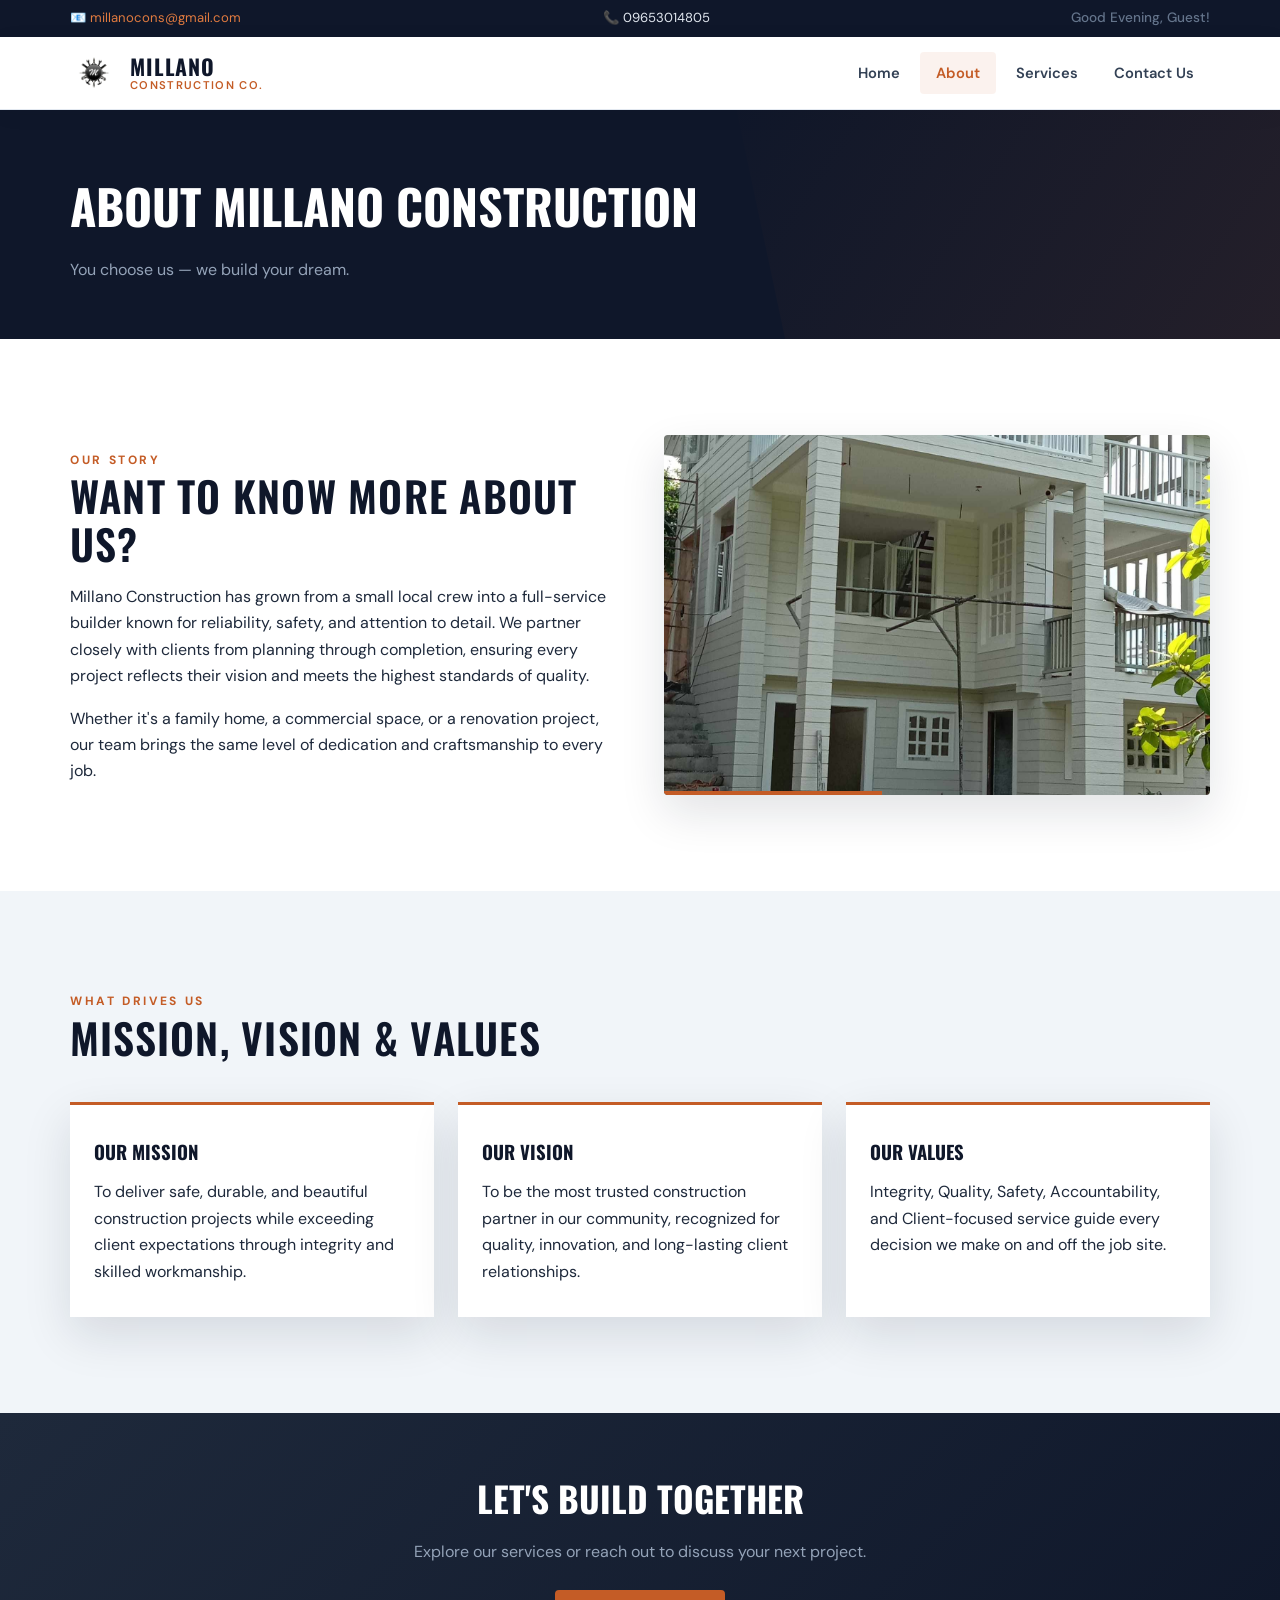
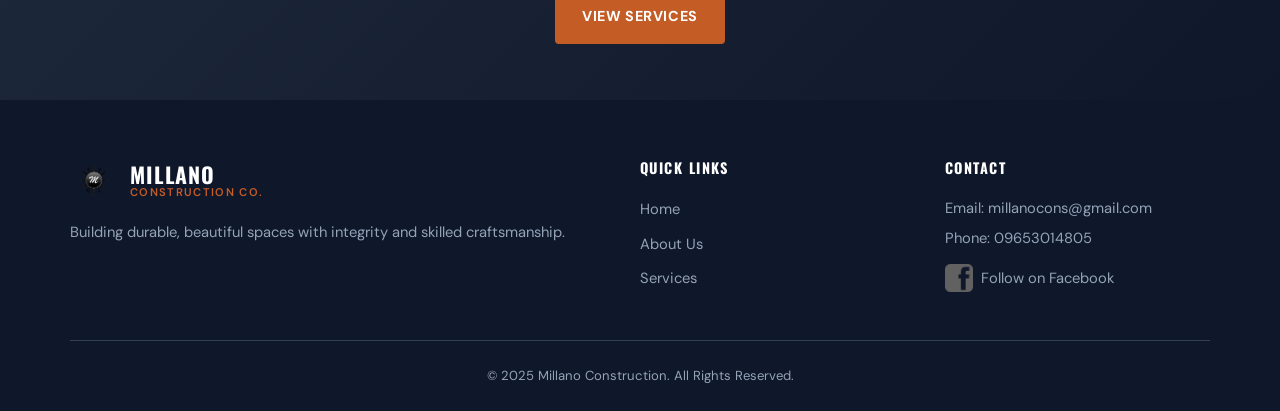
<file: about.html>
<!DOCTYPE html>
<html lang="en">
<head>
    <meta charset="UTF-8">
    <meta name="viewport" content="width=device-width, initial-scale=1.0">
    <meta name="description" content="Learn about Millano Construction — our mission, vision, and values.">
    <title>About Us | Millano Construction</title>
    <link rel="icon" href="Images/logo1.png" type="image/png">
    <link rel="stylesheet" href="css/style.css">
</head>
<body>

<div class="topbar">
    <div class="container">
        <span>📧 <a href="mailto:millanocons@gmail.com">millanocons@gmail.com</a></span>
        <span>📞 09653014805</span>
        <span id="greeting" class="greeting-badge"></span>
    </div>
</div>

<header class="site-header">
    <div class="container header-inner">
        <a href="index.html" class="brand">
            <img src="Images/logo1.png" alt="Millano Construction">
            <div class="brand-text">
                <span class="brand-name">Millano</span>
                <span class="brand-tagline">Construction Co.</span>
            </div>
        </a>
        <button class="nav-toggle" aria-label="Toggle menu" aria-expanded="false">
            <span></span><span></span><span></span>
        </button>
        <nav class="main-nav" aria-label="Main navigation">
            <ul>
                <li><a href="index.html">Home</a></li>
                <li><a href="about.html" class="active">About</a></li>
                <li><a href="services.html">Services</a></li>
                <li><a href="index.html#contact-form">Contact Us</a></li>
            </ul>
        </nav>
    </div>
</header>

<main>
    <section class="page-hero">
        <div class="container">
            <h1>About Millano Construction</h1>
            <p>You choose us — we build your dream.</p>
        </div>
    </section>

    <section>
        <div class="container split">
            <div>
                <span class="section-label">Our Story</span>
                <h2 class="section-title">Want to Know More About Us?</h2>
                <p>Millano Construction has grown from a small local crew into a full-service builder known for reliability, safety, and attention to detail. We partner closely with clients from planning through completion, ensuring every project reflects their vision and meets the highest standards of quality.</p>
                <p style="margin-top:1rem;">Whether it's a family home, a commercial space, or a renovation project, our team brings the same level of dedication and craftsmanship to every job.</p>
            </div>
            <div class="split-image">
                <img src="Images/about-us-pic.jpg" alt="Millano Construction team at work">
            </div>
        </div>
    </section>

    <section class="bg-light">
        <div class="container">
            <span class="section-label">What Drives Us</span>
            <h2 class="section-title">Mission, Vision &amp; Values</h2>

            <div class="values-grid">
                <article class="value-card">
                    <h3>Our Mission</h3>
                    <p>To deliver safe, durable, and beautiful construction projects while exceeding client expectations through integrity and skilled workmanship.</p>
                </article>
                <article class="value-card">
                    <h3>Our Vision</h3>
                    <p>To be the most trusted construction partner in our community, recognized for quality, innovation, and long-lasting client relationships.</p>
                </article>
                <article class="value-card">
                    <h3>Our Values</h3>
                    <p>Integrity, Quality, Safety, Accountability, and Client-focused service guide every decision we make on and off the job site.</p>
                </article>
            </div>
        </div>
    </section>

    <section class="cta-band">
        <div class="container">
            <h2>Let's Build Together</h2>
            <p>Explore our services or reach out to discuss your next project.</p>
            <a href="services.html" class="btn btn-primary">View Services</a>
        </div>
    </section>
</main>

<footer class="site-footer" id="contact">
    <div class="container">
        <div class="footer-grid">
            <div class="footer-brand">
                <div class="brand">
                    <img src="Images/logo1.png" alt="Millano Construction">
                    <div class="brand-text">
                        <span class="brand-name">Millano</span>
                        <span class="brand-tagline">Construction Co.</span>
                    </div>
                </div>
                <p>Building durable, beautiful spaces with integrity and skilled craftsmanship.</p>
            </div>
            <div class="footer-col">
                <h4>Quick Links</h4>
                <ul>
                    <li><a href="index.html">Home</a></li>
                    <li><a href="about.html">About Us</a></li>
                    <li><a href="services.html">Services</a></li>
                </ul>
            </div>
            <div class="footer-col">
                <h4>Contact</h4>
                <p>Email: millanocons@gmail.com</p>
                <p>Phone: 09653014805</p>
                <a href="https://www.facebook.com/MillanoConstruction" target="_blank" rel="noopener" class="social-link">
                    <img src="Images/facebook.png" alt="Facebook"> Follow on Facebook
                </a>
            </div>
        </div>
        <div class="footer-bottom">
            <p>&copy; 2025 Millano Construction. All Rights Reserved.</p>
        </div>
    </div>
</footer>

<script src="js/main.js"></script>
</body>
</html>
</file>
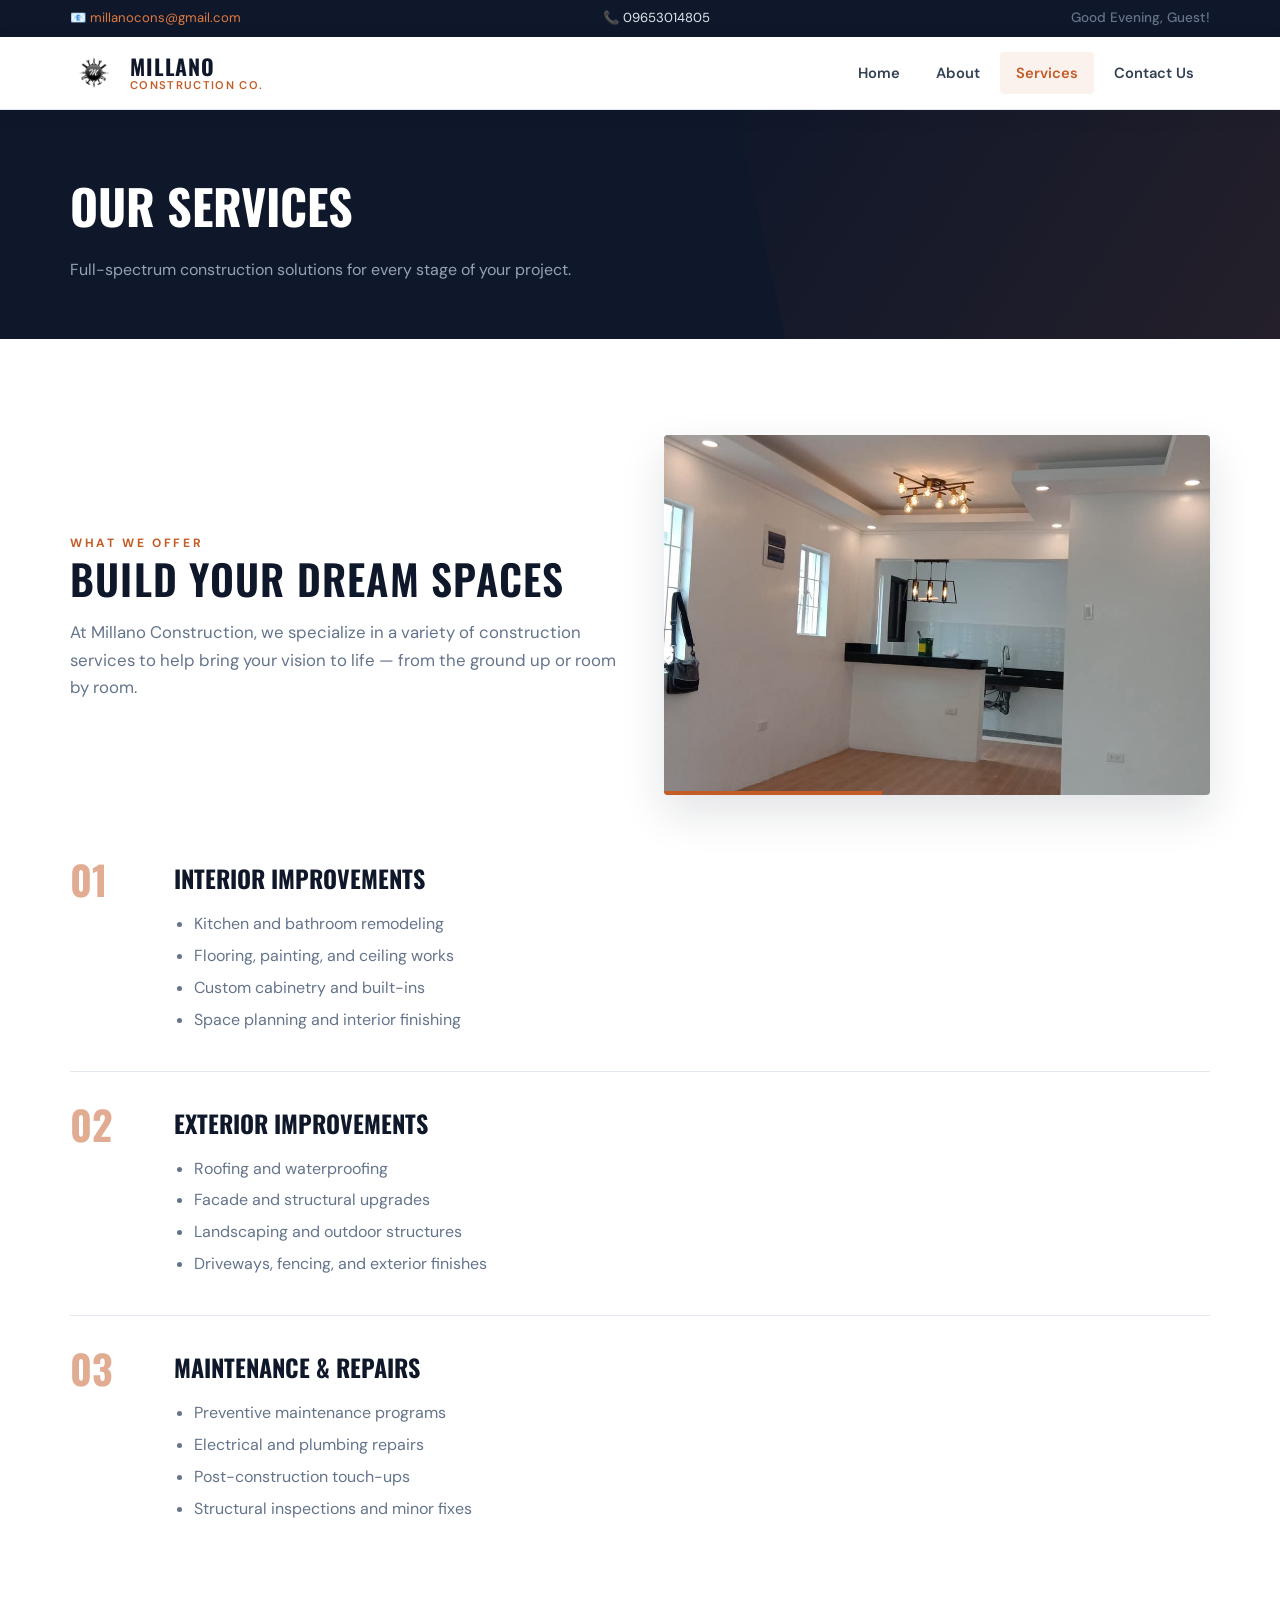
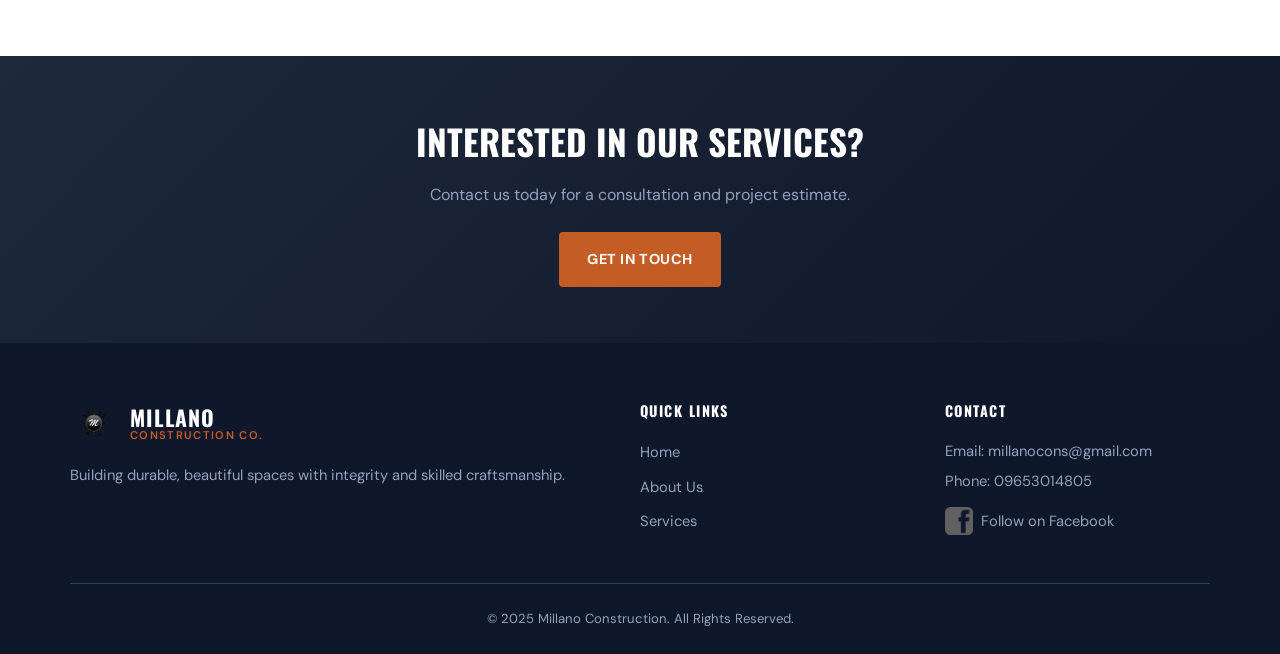
<file: services.html>
<!DOCTYPE html>
<html lang="en">
<head>
    <meta charset="UTF-8">
    <meta name="viewport" content="width=device-width, initial-scale=1.0">
    <meta name="description" content="Millano Construction services — interior, exterior, and maintenance.">
    <title>Services | Millano Construction</title>
    <link rel="icon" href="Images/logo1.png" type="image/png">
    <link rel="stylesheet" href="css/style.css">
</head>
<body>

<div class="topbar">
    <div class="container">
        <span>📧 <a href="mailto:millanocons@gmail.com">millanocons@gmail.com</a></span>
        <span>📞 09653014805</span>
        <span id="greeting" class="greeting-badge"></span>
    </div>
</div>

<header class="site-header">
    <div class="container header-inner">
        <a href="index.html" class="brand">
            <img src="Images/logo1.png" alt="Millano Construction">
            <div class="brand-text">
                <span class="brand-name">Millano</span>
                <span class="brand-tagline">Construction Co.</span>
            </div>
        </a>
        <button class="nav-toggle" aria-label="Toggle menu" aria-expanded="false">
            <span></span><span></span><span></span>
        </button>
        <nav class="main-nav" aria-label="Main navigation">
            <ul>
                <li><a href="index.html">Home</a></li>
                <li><a href="about.html">About</a></li>
                <li><a href="services.html" class="active">Services</a></li>
                <li><a href="index.html#contact-form">Contact Us</a></li>
            </ul>
        </nav>
    </div>
</header>

<main>
    <section class="page-hero">
        <div class="container">
            <h1>Our Services</h1>
            <p>Full-spectrum construction solutions for every stage of your project.</p>
        </div>
    </section>

    <section>
        <div class="container split" style="margin-bottom: 2rem;">
            <div>
                <span class="section-label">What We Offer</span>
                <h2 class="section-title">Build Your Dream Spaces</h2>
                <p class="section-intro">At Millano Construction, we specialize in a variety of construction services to help bring your vision to life — from the ground up or room by room.</p>
            </div>
            <div class="split-image">
                <img src="Images/service (2).jpg" alt="Construction services">
            </div>
        </div>

        <div class="container">
            <article class="service-block">
                <div class="service-num">01</div>
                <div>
                    <h2>Interior Improvements</h2>
                    <ul>
                        <li>Kitchen and bathroom remodeling</li>
                        <li>Flooring, painting, and ceiling works</li>
                        <li>Custom cabinetry and built-ins</li>
                        <li>Space planning and interior finishing</li>
                    </ul>
                </div>
            </article>

            <article class="service-block">
                <div class="service-num">02</div>
                <div>
                    <h2>Exterior Improvements</h2>
                    <ul>
                        <li>Roofing and waterproofing</li>
                        <li>Facade and structural upgrades</li>
                        <li>Landscaping and outdoor structures</li>
                        <li>Driveways, fencing, and exterior finishes</li>
                    </ul>
                </div>
            </article>

            <article class="service-block">
                <div class="service-num">03</div>
                <div>
                    <h2>Maintenance &amp; Repairs</h2>
                    <ul>
                        <li>Preventive maintenance programs</li>
                        <li>Electrical and plumbing repairs</li>
                        <li>Post-construction touch-ups</li>
                        <li>Structural inspections and minor fixes</li>
                    </ul>
                </div>
            </article>
        </div>
    </section>

    <section class="cta-band">
        <div class="container">
            <h2>Interested in Our Services?</h2>
            <p>Contact us today for a consultation and project estimate.</p>
            <a href="mailto:millanocons@gmail.com" class="btn btn-primary">Get in Touch</a>
        </div>
    </section>
</main>

<footer class="site-footer" id="contact">
    <div class="container">
        <div class="footer-grid">
            <div class="footer-brand">
                <div class="brand">
                    <img src="Images/logo1.png" alt="Millano Construction">
                    <div class="brand-text">
                        <span class="brand-name">Millano</span>
                        <span class="brand-tagline">Construction Co.</span>
                    </div>
                </div>
                <p>Building durable, beautiful spaces with integrity and skilled craftsmanship.</p>
            </div>
            <div class="footer-col">
                <h4>Quick Links</h4>
                <ul>
                    <li><a href="index.html">Home</a></li>
                    <li><a href="about.html">About Us</a></li>
                    <li><a href="services.html">Services</a></li>
                </ul>
            </div>
            <div class="footer-col">
                <h4>Contact</h4>
                <p>Email: millanocons@gmail.com</p>
                <p>Phone: 09653014805</p>
                <a href="https://www.facebook.com/MillanoConstruction" target="_blank" rel="noopener" class="social-link">
                    <img src="Images/facebook.png" alt="Facebook"> Follow on Facebook
                </a>
            </div>
        </div>
        <div class="footer-bottom">
            <p>&copy; 2025 Millano Construction. All Rights Reserved.</p>
        </div>
    </div>
</footer>

<script src="js/main.js"></script>
</body>
</html>
</file>
<file: css/style.css>
/* Millano Guest Site — Industrial Modern Theme */
@import url('https://fonts.googleapis.com/css2?family=DM+Sans:ital,opsz,wght@0,9..40,400;0,9..40,500;0,9..40,600;0,9..40,700;1,9..40,400&family=Oswald:wght@400;500;600;700&display=swap');

:root {
    --slate-900: #0f172a;
    --slate-800: #1e293b;
    --slate-700: #334155;
    --slate-500: #64748b;
    --slate-200: #e2e8f0;
    --slate-100: #f1f5f9;
    --concrete: #94a3b8;
    --copper: #c45c26;
    --copper-light: #e07a3f;
    --white: #ffffff;
    --font-body: 'DM Sans', system-ui, sans-serif;
    --font-display: 'Oswald', sans-serif;
    --shadow: 0 18px 45px rgba(15, 23, 42, 0.12);
    --radius: 4px;
    --nav-height: 72px;
}

*, *::before, *::after { box-sizing: border-box; margin: 0; padding: 0; }

html { scroll-behavior: smooth; }

body {
    font-family: var(--font-body);
    color: var(--slate-800);
    background: var(--white);
    line-height: 1.65;
    min-height: 100vh;
    display: flex;
    flex-direction: column;
}

img { max-width: 100%; height: auto; display: block; }

a { color: inherit; text-decoration: none; }

ul { list-style: none; }

.container {
    width: min(1140px, 92vw);
    margin: 0 auto;
}

/* ── Top bar ── */
.topbar {
    background: var(--slate-900);
    color: var(--slate-200);
    font-size: 0.82rem;
    padding: 0.45rem 0;
}

.topbar .container {
    display: flex;
    flex-wrap: wrap;
    justify-content: space-between;
    gap: 0.5rem 1.5rem;
}

.topbar a { color: var(--copper-light); }
.topbar a:hover { text-decoration: underline; }

/* ── Header / Nav ── */
.site-header {
    position: sticky;
    top: 0;
    z-index: 100;
    background: rgba(255, 255, 255, 0.97);
    backdrop-filter: blur(10px);
    border-bottom: 1px solid var(--slate-200);
    box-shadow: 0 4px 20px rgba(15, 23, 42, 0.06);
}

.header-inner {
    display: flex;
    align-items: center;
    justify-content: space-between;
    min-height: var(--nav-height);
    gap: 1rem;
}

.brand {
    display: flex;
    align-items: center;
    gap: 0.75rem;
}

.brand img {
    width: 48px;
    height: 48px;
    object-fit: contain;
}

.brand-text {
    display: flex;
    flex-direction: column;
    line-height: 1.15;
}

.brand-name {
    font-family: var(--font-display);
    font-size: 1.35rem;
    font-weight: 700;
    letter-spacing: 0.04em;
    text-transform: uppercase;
    color: var(--slate-900);
}

.brand-tagline {
    font-size: 0.7rem;
    color: var(--copper);
    font-weight: 600;
    letter-spacing: 0.12em;
    text-transform: uppercase;
}

.nav-toggle {
    display: none;
    background: none;
    border: 2px solid var(--slate-700);
    border-radius: var(--radius);
    padding: 0.4rem 0.55rem;
    cursor: pointer;
    color: var(--slate-900);
}

.nav-toggle span {
    display: block;
    width: 22px;
    height: 2px;
    background: var(--slate-900);
    margin: 5px 0;
    transition: 0.3s;
}

.main-nav ul {
    display: flex;
    align-items: center;
    gap: 0.25rem;
}

.main-nav a {
    display: block;
    padding: 0.55rem 1rem;
    font-weight: 600;
    font-size: 0.92rem;
    color: var(--slate-700);
    border-radius: var(--radius);
    transition: color 0.2s, background 0.2s;
}

.main-nav a:hover,
.main-nav a.active {
    color: var(--copper);
    background: rgba(196, 92, 38, 0.08);
}

.greeting-badge {
    font-size: 0.85rem;
    color: var(--slate-500);
    font-weight: 500;
    white-space: nowrap;
}

/* ── Hero ── */
.hero {
    position: relative;
    min-height: clamp(420px, 72vh, 640px);
    display: flex;
    align-items: flex-end;
    overflow: hidden;
}

.hero-bg {
    position: absolute;
    inset: 0;
    background:
        linear-gradient(135deg, rgba(15, 23, 42, 0.88) 0%, rgba(30, 41, 59, 0.75) 50%, rgba(196, 92, 38, 0.35) 100%),
        url('../Images/construction.png') center/cover no-repeat;
}

.hero-grid {
    position: absolute;
    inset: 0;
    background-image:
        linear-gradient(rgba(255,255,255,0.03) 1px, transparent 1px),
        linear-gradient(90deg, rgba(255,255,255,0.03) 1px, transparent 1px);
    background-size: 48px 48px;
    pointer-events: none;
}

.hero-content {
    position: relative;
    z-index: 2;
    padding: 4rem 0 5rem;
    width: 100%;
}

.hero-eyebrow {
    display: inline-block;
    font-size: 0.78rem;
    font-weight: 700;
    letter-spacing: 0.2em;
    text-transform: uppercase;
    color: var(--copper-light);
    margin-bottom: 1rem;
    padding: 0.35rem 0.85rem;
    border-left: 3px solid var(--copper);
    background: rgba(0,0,0,0.25);
}

.hero h1 {
    font-family: var(--font-display);
    font-size: clamp(2.4rem, 6vw, 4.2rem);
    font-weight: 700;
    line-height: 1.08;
    color: var(--white);
    text-transform: uppercase;
    letter-spacing: 0.02em;
    max-width: 14ch;
    margin-bottom: 1.25rem;
}

.hero p {
    color: var(--slate-200);
    font-size: clamp(1rem, 2vw, 1.15rem);
    max-width: 52ch;
    margin-bottom: 2rem;
}

.hero-actions {
    display: flex;
    flex-wrap: wrap;
    gap: 1rem;
}

/* ── Buttons ── */
.btn {
    display: inline-flex;
    align-items: center;
    justify-content: center;
    gap: 0.5rem;
    padding: 0.85rem 1.6rem;
    font-family: var(--font-body);
    font-weight: 700;
    font-size: 0.9rem;
    letter-spacing: 0.04em;
    text-transform: uppercase;
    border-radius: var(--radius);
    border: 2px solid transparent;
    cursor: pointer;
    transition: transform 0.2s, background 0.2s, color 0.2s, border-color 0.2s;
}

.btn:hover { transform: translateY(-2px); }

.btn-primary {
    background: var(--copper);
    color: var(--white);
    border-color: var(--copper);
}

.btn-primary:hover {
    background: var(--copper-light);
    border-color: var(--copper-light);
}

.btn-outline {
    background: transparent;
    color: var(--white);
    border-color: rgba(255,255,255,0.6);
}

.btn-outline:hover {
    background: var(--white);
    color: var(--slate-900);
    border-color: var(--white);
}

.btn-dark {
    background: var(--slate-900);
    color: var(--white);
    border-color: var(--slate-900);
}

.btn-dark:hover {
    background: var(--slate-700);
    border-color: var(--slate-700);
}

/* ── Section utilities ── */
section { padding: clamp(3.5rem, 8vw, 6rem) 0; }

.section-label {
    font-size: 0.75rem;
    font-weight: 700;
    letter-spacing: 0.22em;
    text-transform: uppercase;
    color: var(--copper);
    margin-bottom: 0.6rem;
}

.section-title {
    font-family: var(--font-display);
    font-size: clamp(1.8rem, 4vw, 2.6rem);
    font-weight: 600;
    text-transform: uppercase;
    letter-spacing: 0.03em;
    color: var(--slate-900);
    margin-bottom: 1rem;
    line-height: 1.15;
}

.section-intro {
    color: var(--slate-500);
    max-width: 60ch;
    font-size: 1.05rem;
}

.bg-light { background: var(--slate-100); }
.bg-dark { background: var(--slate-900); color: var(--slate-200); }
.bg-dark .section-title { color: var(--white); }
.bg-dark .section-intro { color: var(--concrete); }

/* ── Stats strip ── */
.stats-strip {
    background: var(--slate-800);
    padding: 2.5rem 0;
    margin-top: -2rem;
    position: relative;
    z-index: 3;
}

.stats-grid {
    display: grid;
    grid-template-columns: repeat(4, 1fr);
    gap: 1.5rem;
    text-align: center;
}

.stat-item strong {
    display: block;
    font-family: var(--font-display);
    font-size: 2.2rem;
    color: var(--copper-light);
    line-height: 1;
    margin-bottom: 0.35rem;
}

.stat-item span {
    font-size: 0.82rem;
    text-transform: uppercase;
    letter-spacing: 0.1em;
    color: var(--slate-200);
}

/* ── Cards ── */
.card-grid {
    display: grid;
    grid-template-columns: repeat(auto-fit, minmax(280px, 1fr));
    gap: 1.75rem;
    margin-top: 2.5rem;
}

.card {
    background: var(--white);
    border: 1px solid var(--slate-200);
    border-radius: var(--radius);
    overflow: hidden;
    box-shadow: var(--shadow);
    transition: transform 0.25s, box-shadow 0.25s;
}

.card:hover {
    transform: translateY(-6px);
    box-shadow: 0 24px 50px rgba(15, 23, 42, 0.15);
}

.card-accent {
    height: 4px;
    background: linear-gradient(90deg, var(--copper), var(--copper-light));
}

.card-body { padding: 1.75rem; }

.card h3 {
    font-family: var(--font-display);
    font-size: 1.25rem;
    text-transform: uppercase;
    letter-spacing: 0.04em;
    color: var(--slate-900);
    margin-bottom: 0.75rem;
}

.card p { color: var(--slate-500); font-size: 0.95rem; }

.card-link {
    display: inline-block;
    margin-top: 1rem;
    font-weight: 700;
    font-size: 0.85rem;
    text-transform: uppercase;
    letter-spacing: 0.06em;
    color: var(--copper);
}

.card-link:hover { text-decoration: underline; }

/* ── Split section ── */
.split {
    display: grid;
    grid-template-columns: 1fr 1fr;
    gap: 3rem;
    align-items: center;
}

.split-image {
    border-radius: var(--radius);
    overflow: hidden;
    box-shadow: var(--shadow);
    position: relative;
}

.split-image::after {
    content: '';
    position: absolute;
    bottom: 0;
    left: 0;
    width: 40%;
    height: 4px;
    background: var(--copper);
}

.split-image img {
    width: 100%;
    height: 360px;
    object-fit: cover;
}

/* ── Why us ── */
.features-grid {
    display: grid;
    grid-template-columns: repeat(auto-fit, minmax(240px, 1fr));
    gap: 1.5rem;
    margin-top: 2.5rem;
}

.feature {
    padding: 1.5rem;
    border-left: 3px solid var(--copper);
    background: var(--white);
}

.bg-dark .feature {
    background: rgba(255,255,255,0.04);
    border-left-color: var(--copper-light);
}

.feature h3 {
    font-family: var(--font-display);
    font-size: 1.05rem;
    text-transform: uppercase;
    margin-bottom: 0.5rem;
    color: inherit;
}

.feature p { font-size: 0.92rem; opacity: 0.85; }

/* ── Portfolio ── */
.portfolio-grid {
    display: grid;
    grid-template-columns: repeat(12, 1fr);
    gap: 1rem;
    margin-top: 2.5rem;
}

.portfolio-item {
    position: relative;
    overflow: hidden;
    border-radius: var(--radius);
    cursor: pointer;
}

.portfolio-item img {
    width: 100%;
    height: 100%;
    object-fit: cover;
    transition: transform 0.5s;
    min-height: 220px;
}

.portfolio-item:hover img { transform: scale(1.06); }

.portfolio-item .overlay {
    position: absolute;
    inset: 0;
    background: linear-gradient(to top, rgba(15,23,42,0.85), transparent 55%);
    display: flex;
    align-items: flex-end;
    padding: 1.25rem;
    opacity: 0;
    transition: opacity 0.3s;
}

.portfolio-item:hover .overlay { opacity: 1; }

.portfolio-item span {
    color: var(--white);
    font-family: var(--font-display);
    font-size: 0.95rem;
    text-transform: uppercase;
    letter-spacing: 0.08em;
}

.p-span-7 { grid-column: span 7; }
.p-span-5 { grid-column: span 5; }
.p-span-4 { grid-column: span 4; }
.p-span-8 { grid-column: span 8; }

/* ── Work Gallery ── */
.work-gallery {
    display: grid;
    grid-template-columns: repeat(auto-fit, minmax(240px, 1fr));
    gap: 1rem;
    margin-top: 2.5rem;
}

.work-item {
    position: relative;
    overflow: hidden;
    border-radius: var(--radius);
    aspect-ratio: 1;
    cursor: pointer;
}

.work-item img {
    width: 100%;
    height: 100%;
    object-fit: cover;
    transition: transform 0.4s ease;
}

.work-item:hover img { transform: scale(1.08); }

/* ── Services page ── */
.service-block {
    display: grid;
    grid-template-columns: 80px 1fr;
    gap: 1.5rem;
    padding: 2rem 0;
    border-bottom: 1px solid var(--slate-200);
}

.service-block:last-child { border-bottom: none; }

.service-num {
    font-family: var(--font-display);
    font-size: 2.5rem;
    font-weight: 700;
    color: var(--copper);
    opacity: 0.5;
    line-height: 1;
}

.service-block h2 {
    font-family: var(--font-display);
    font-size: 1.5rem;
    text-transform: uppercase;
    margin-bottom: 0.75rem;
    color: var(--slate-900);
}

.service-block ul {
    list-style: disc;
    padding-left: 1.25rem;
    color: var(--slate-500);
}

.service-block li { margin-bottom: 0.35rem; }

/* ── About values ── */
.values-grid {
    display: grid;
    grid-template-columns: repeat(3, 1fr);
    gap: 1.5rem;
    margin-top: 2.5rem;
}

.value-card {
    padding: 2rem 1.5rem;
    background: var(--white);
    border-top: 3px solid var(--copper);
    box-shadow: var(--shadow);
}

.value-card h3 {
    font-family: var(--font-display);
    text-transform: uppercase;
    margin-bottom: 0.75rem;
    color: var(--slate-900);
}

/* ── Reviews ── */
.review-layout {
    display: grid;
    grid-template-columns: 1fr 1fr;
    gap: 2.5rem;
    align-items: start;
}

.review-form-box,
.review-list-box {
    background: var(--white);
    border: 1px solid var(--slate-200);
    border-radius: var(--radius);
    padding: 2rem;
    box-shadow: var(--shadow);
}

.form-group { margin-bottom: 1.25rem; }

.form-group label {
    display: block;
    font-weight: 600;
    font-size: 0.88rem;
    margin-bottom: 0.4rem;
    color: var(--slate-700);
}

.form-group input,
.form-group select,
.form-group textarea {
    width: 100%;
    padding: 0.75rem 1rem;
    border: 1px solid var(--slate-200);
    border-radius: var(--radius);
    font-family: var(--font-body);
    font-size: 0.95rem;
    transition: border-color 0.2s;
}

.form-group input:focus,
.form-group select:focus,
.form-group textarea:focus {
    outline: none;
    border-color: var(--copper);
}

.review-item {
    padding: 1.25rem;
    border: 1px solid var(--slate-200);
    border-radius: var(--radius);
    margin-bottom: 1rem;
    background: var(--slate-100);
}

.review-item h4 {
    font-family: var(--font-display);
    font-size: 1rem;
    text-transform: uppercase;
    margin-bottom: 0.35rem;
}

.review-rating {
    color: var(--copper);
    font-weight: 700;
    font-size: 0.85rem;
    margin-bottom: 0.5rem;
}

.review-item p { font-size: 0.92rem; color: var(--slate-500); }

.btn-delete {
    margin-top: 0.75rem;
    padding: 0.4rem 0.85rem;
    font-size: 0.78rem;
    background: transparent;
    border: 1px solid #dc2626;
    color: #dc2626;
    border-radius: var(--radius);
    cursor: pointer;
    font-weight: 600;
}

.btn-delete:hover { background: #dc2626; color: white; }

/* ── Page hero (inner pages) ── */
.page-hero {
    background: var(--slate-900);
    padding: 3.5rem 0;
    position: relative;
    overflow: hidden;
}

.page-hero::before {
    content: '';
    position: absolute;
    right: -10%;
    top: -50%;
    width: 50%;
    height: 200%;
    background: linear-gradient(135deg, transparent, rgba(196, 92, 38, 0.15));
    transform: rotate(-12deg);
}

/* ── Contact Section ── */
.contact-section {
    background: var(--slate-100);
    padding: 4rem 0;
}

.contact-wrapper {
    display: grid;
    grid-template-columns: 1.2fr 1fr;
    gap: 3rem;
    margin-top: 3rem;
    align-items: start;
}

.contact-form {
    background: var(--white);
    padding: 2rem;
    border-radius: var(--radius);
    box-shadow: var(--shadow);
}

.form-row {
    display: grid;
    grid-template-columns: 1fr 1fr;
    gap: 1.5rem;
    margin-bottom: 1.5rem;
}

.form-group {
    display: flex;
    flex-direction: column;
}

.form-group label {
    font-weight: 600;
    font-size: 0.9rem;
    margin-bottom: 0.5rem;
    color: var(--slate-700);
}

.form-group input,
.form-group textarea,
.form-group select {
    padding: 0.75rem;
    border: 1px solid var(--slate-200);
    border-radius: var(--radius);
    font-family: var(--font-body);
    font-size: 0.95rem;
    transition: border-color 0.2s;
}

.form-group input:focus,
.form-group textarea:focus,
.form-group select:focus {
    outline: none;
    border-color: var(--copper);
    box-shadow: 0 0 0 3px rgba(196, 92, 38, 0.1);
}

.form-group textarea {
    resize: vertical;
    font-family: var(--font-body);
}

.contact-form > .btn {
    margin-top: 1rem;
}

.contact-info {
    background: var(--white);
    padding: 2rem;
    border-radius: var(--radius);
    box-shadow: var(--shadow);
}

.contact-info h3 {
    font-family: var(--font-display);
    font-size: 1.25rem;
    margin-bottom: 1.5rem;
    text-transform: uppercase;
}

.info-item {
    margin-bottom: 1.5rem;
    padding-bottom: 1.5rem;
    border-bottom: 1px solid var(--slate-200);
}

.info-item:last-child {
    border-bottom: none;
    margin-bottom: 0;
    padding-bottom: 0;
}

.info-item strong {
    display: block;
    color: var(--copper);
    font-size: 0.9rem;
    text-transform: uppercase;
    margin-bottom: 0.5rem;
}

.info-item p {
    color: var(--slate-700);
    line-height: 1.6;
}

.info-item a {
    color: var(--copper);
    font-weight: 600;
    text-decoration: none;
    transition: color 0.2s;
}

.info-item a:hover {
    color: var(--copper-light);
}

/* ── Mobile Contact ── */
@media (max-width: 768px) {
    .contact-wrapper {
        grid-template-columns: 1fr;
        gap: 2rem;
    }

    .form-row {
        grid-template-columns: 1fr;
    }

    .contact-form,
    .contact-info {
        padding: 1.5rem;
    }
}

.page-hero h1 {
    font-family: var(--font-display);
    font-size: clamp(2rem, 5vw, 3rem);
    text-transform: uppercase;
    color: var(--white);
    position: relative;
}

.page-hero p {
    color: var(--concrete);
    margin-top: 0.75rem;
    position: relative;
}

/* ── CTA band ── */
.cta-band {
    background: linear-gradient(135deg, var(--slate-800), var(--slate-900));
    padding: 3.5rem 0;
    text-align: center;
}

.cta-band h2 {
    font-family: var(--font-display);
    font-size: clamp(1.6rem, 4vw, 2.2rem);
    text-transform: uppercase;
    color: var(--white);
    margin-bottom: 0.75rem;
}

.cta-band p {
    color: var(--concrete);
    margin-bottom: 1.5rem;
}

/* ── Footer ── */
.site-footer {
    background: var(--slate-900);
    color: var(--slate-200);
    margin-top: auto;
    padding: 3.5rem 0 1.5rem;
}

.footer-grid {
    display: grid;
    grid-template-columns: 2fr 1fr 1fr;
    gap: 2.5rem;
    margin-bottom: 2.5rem;
}

.footer-brand .brand-name { color: var(--white); }
.footer-brand p { margin-top: 1rem; font-size: 0.92rem; color: var(--concrete); }

.footer-col h4 {
    font-family: var(--font-display);
    text-transform: uppercase;
    letter-spacing: 0.1em;
    font-size: 0.9rem;
    color: var(--white);
    margin-bottom: 1rem;
}

.footer-col ul li { margin-bottom: 0.5rem; }
.footer-col a { color: var(--concrete); font-size: 0.92rem; }
.footer-col a:hover { color: var(--copper-light); }

.footer-col p { font-size: 0.92rem; color: var(--concrete); margin-bottom: 0.35rem; }

.social-link {
    display: inline-flex;
    align-items: center;
    gap: 0.5rem;
    margin-top: 0.5rem;
}

.social-link img { width: 28px; }

.footer-bottom {
    border-top: 1px solid var(--slate-700);
    padding-top: 1.5rem;
    text-align: center;
    font-size: 0.82rem;
    color: var(--concrete);
}

/* ── Responsive ── */
@media (max-width: 992px) {
    .stats-grid { grid-template-columns: repeat(2, 1fr); }
    .split { grid-template-columns: 1fr; }
    .values-grid { grid-template-columns: 1fr; }
    .review-layout { grid-template-columns: 1fr; }
    .footer-grid { grid-template-columns: 1fr 1fr; }
    .p-span-7, .p-span-5, .p-span-4, .p-span-8 { grid-column: span 12; }
}

@media (max-width: 768px) {
    .greeting-badge { display: none; }

    .nav-toggle { display: block; }

    .main-nav {
        position: absolute;
        top: 100%;
        left: 0;
        right: 0;
        background: var(--white);
        border-bottom: 1px solid var(--slate-200);
        box-shadow: var(--shadow);
        display: none;
    }

    .main-nav.open { display: block; }

    .main-nav ul {
        flex-direction: column;
        padding: 1rem;
        align-items: stretch;
    }

    .main-nav a { padding: 0.85rem 1rem; }

    .stats-grid { grid-template-columns: 1fr 1fr; }
    .footer-grid { grid-template-columns: 1fr; }
}
</file>
